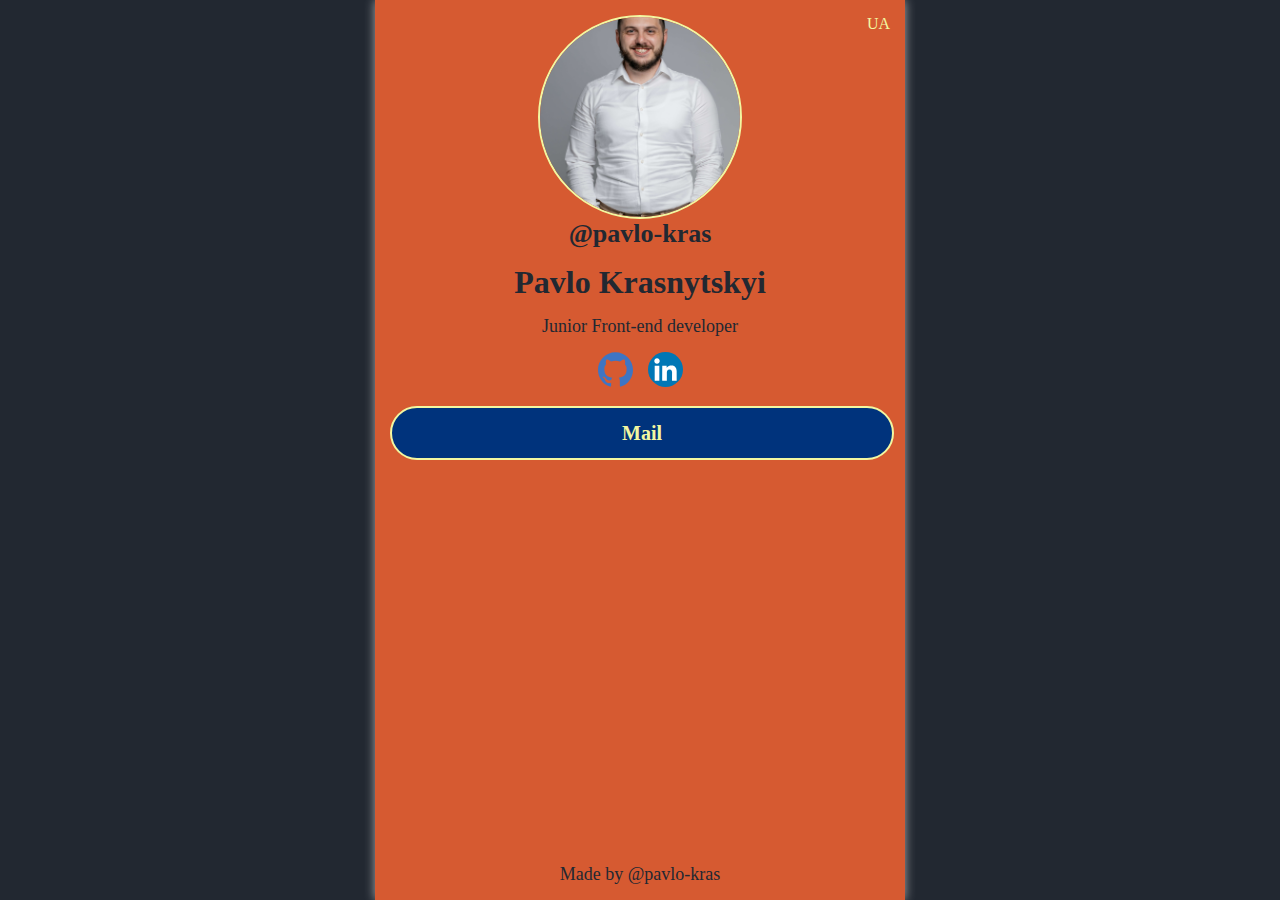
<file: index.html>
<!DOCTYPE html> 
<html lang="en">
<head>
    <meta charset="UTF-8">
    <meta http-equiv="X-UA-Compatible" content="IE=edge">
    <meta name="viewport" content="width=device-width, initial-scale=1.0">
    <!-- favicons -->
    <link rel="apple-touch-icon" sizes="76x76" href="./images/favicon/apple-touch-icon.png">
    <link rel="icon" type="image/png" sizes="32x32" href="./images/favicon/favicon-32x32.png">
    <link rel="icon" type="image/png" sizes="16x16" href="./images/favicon/favicon-16x16.png">
    <link rel="manifest" href="./images/favicon/site.webmanifest">
    <link rel="mask-icon" href="./images/favicon/safari-pinned-tab.svg" color="#5bbad5">
    <meta name="msapplication-TileColor" content="#000000">
     <!-- files -->
    <link rel="stylesheet" href="./css/index.css">
    <title>pavlo-kras</title>
</head>
<body>
    <header>
        <a class="language" href="./pages/ua.html">UA</a>
        <img class="avatar" src="./images/avatar.jpg" alt="avatar" width="100px">
        <h2 class="nickname">@pavlo-kras</h2>
    </header>
    <main>
        <h1>Pavlo Krasnytskyi</h1>
        <p class="description text">Junior Front-end developer</p>
       <ul class="links">
        <li>
            <a href="https://github.com/sharpopinions" target="_blank">
                <img src="./images/github.svg" alt="github">
            </a>
        </li>
        <li>
            <a href="https://www.linkedin.com/in/pavlo-krasnitskiy/" target="_blank">
                <img src="./images/linkedin.svg" alt="linkedin">
            </a>
        </li>
       </ul>
       <a href="mailto: pashakrasnitskiy@gmail.com" class="large-button">Mail</a>
    </main>
    <footer class="text">Made by @pavlo-kras</footer>
</body>
</html>
</file>
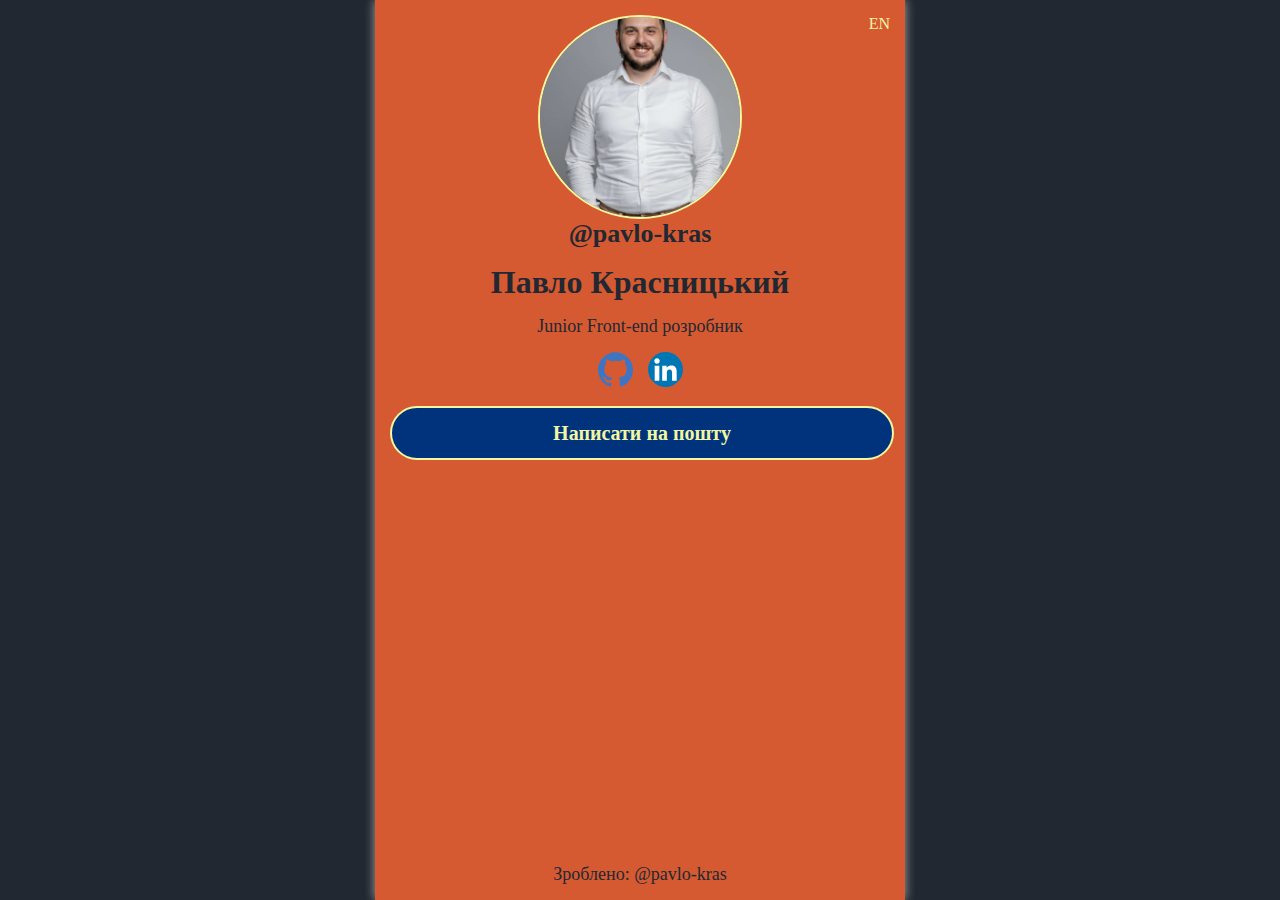
<file: pages/ua.html>
<!DOCTYPE html>
<html lang="uk">
<head>
    <meta charset="UTF-8">
    <meta http-equiv="X-UA-Compatible" content="IE=edge">
    <meta name="viewport" content="width=device-width, initial-scale=1.0">
    <link rel="apple-touch-icon" sizes="76x76" href="./../images/favicon/apple-touch-icon.png">
    <link rel="icon" type="image/png" sizes="32x32" href="/./../images/faviconfavicon-32x32.png">
    <link rel="icon" type="image/png" sizes="16x16" href="./../images/favicon/favicon-16x16.png">
    <link rel="manifest" href="./../images/favicon/site.webmanifest">
    <link rel="mask-icon" href="./../images/favicon/safari-pinned-tab.svg" color="#5bbad5">
    <meta name="msapplication-TileColor" content="#da532c">
    <meta name="theme-color" content="#ffffff">

    <title>pavlo-kras</title>
    <link rel="stylesheet" href="./../css/index.css">
</head>
<body>
    <header>
        <a class="language" href="./../index.html">EN</a>
        <img class="avatar"  src="./../images/avatar.jpg" alt="Мій аватар" width="100px">
         <h2 class="nickname">@pavlo-kras</h2>
    </header>
     <main>
        <h1>Павло Красницький</h1>
        <p class="description text">Junior Front-end розробник</p>
       <ul class="links">
        <li>
            <a href="https://github.com/sharpopinions" target="_blank">
                <img src="./../images/github.svg" alt="github">
            </a>
        </li>
        <li>
            <a href="https://www.linkedin.com/in/pavlo-krasnitskiy/" target="_blank">
                <img src="./../images/linkedin.svg" alt="linkedin">
            </a>
        </li>
       </ul>
        <a href="mailto: pashakrasnitskiy@gmail.com" class="large-button">Написати на пошту</a>
    </main>
    <footer class="text">Зроблено: @pavlo-kras</footer>
</body>
</html>
</file>
<file: css/index.css>
:root {
    --main-color: #D65A31;
    --secondary-color: #222831;
    --font-color:#222831;
    --link-color:#F2F7A1;
    --link-color-hover:#00337C;
    --gap: 15px;
}

body, h1, h2, ul, p{
    margin: 0;
}

ul{
    padding: 0;
    list-style: none;
}

a {
    color: var(--link-color);
    text-decoration: none;
    transition: 0.3s;
}

a:hover,
a:focus,
a:active{
    color: var(--link-color-hover);
}

html {
    background-color: var(--secondary-color);
    color: var( --font-color);
}

.avatar, header, main, h1, .links, .description{
    margin-bottom: var(--gap);
}

body,
.avatar{
    margin: 0 auto;
}

body{
    display: flex;
    flex-direction: column;
    width: 290px;
    min-height: calc(100vh - var(--gap) * 2);
    background-color: var(--main-color);
    padding: var(--gap);
    box-shadow: 0px 0px 10px 0px rgba(255,255,255,0.6);
}

header{
    position: relative;
}

.language{
    position: absolute;
    top: 0;
    right: 0;
}

.avatar{
    --avatar-size: 150px;
    display: block;
    width: var(--avatar-size);
    height: var(--avatar-size);
    object-fit: cover;
    border-radius: 50%;
    border: 2px solid var(--link-color);
}

.nickname{
    font-size: 20px;
}

h1,
.nickname,
.description,
footer {
    text-align: center;
}

h1 {
    font-size: 26px;
}


.links {
    display: flex;
    justify-content: center;
    align-items: center;
    gap: var(--gap);
}

.links a:hover {
    opacity: 0.8;
}

.links img {
    --link-size: 30px;
    width: var(--link-size);
    height:var(--link-size);
}

.large-button {
    display: flex;
    justify-content: center;
    align-items: center;
    width: 100%;
    height: 35px;
    font-size: 16px;
    font-weight: 700;
    border-radius: 35px;
    border: 2px solid var(--link-color);
    background-color: var(--link-color-hover);
}

.large-button:hover {
    background-color: var(--link-color);
}

footer{
    margin-top: auto;
}

@media screen and (min-width: 440px) {
    body{
        width: 410px;
    }
}

@media screen and (min-width: 530px) {
    body{
        width: 500px;
    }

    .avatar{
        --avatar-size: 200px;
        width: var(--avatar-size);
        height: var(--avatar-size);
    }


    h1 {
        font-size: 32px;
    }

    .nickname {
        font-size: 26px;
    }

    .links img {
        --link-size: 35px;
        width: var(--link-size);
        height:var(--link-size);
    }

    .large-button{
        height: 50px;
        font-size: 20px;
    }

    .text {
        font-size: 18px;
    }
}
</file>
